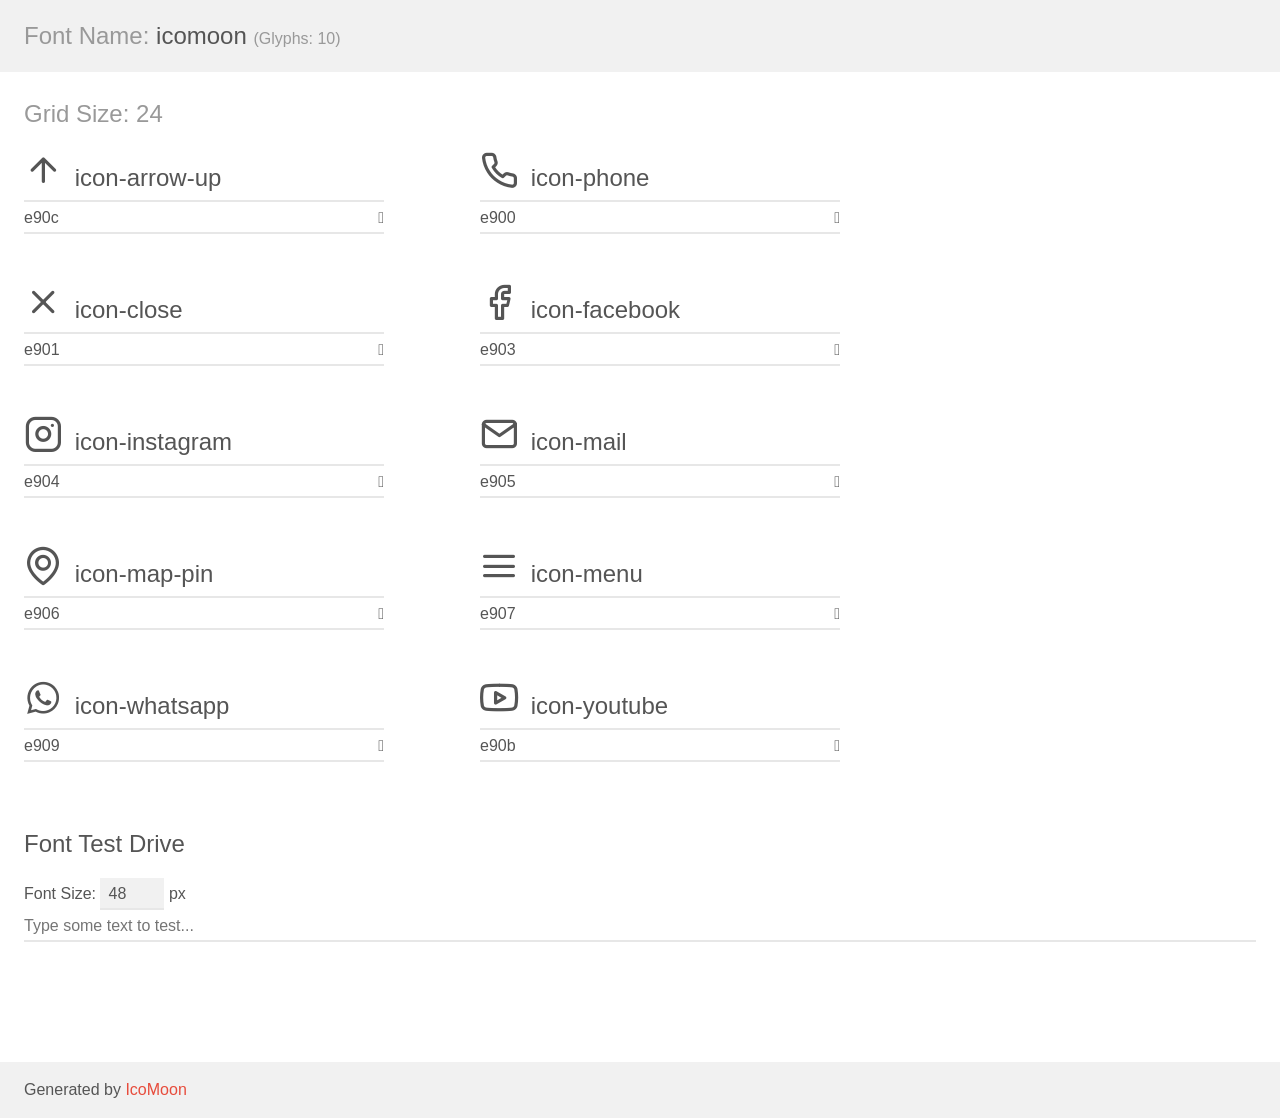
<file: assets/fonts/demo.html>
<!doctype html>
<html>
<head>
    <meta charset="utf-8">
    <title>IcoMoon Demo</title>
    <meta name="description" content="An Icon Font Generated By IcoMoon.io">
    <meta name="viewport" content="width=device-width, initial-scale=1">
    <link rel="stylesheet" href="demo-files/demo.css">
    <link rel="stylesheet" href="style.css"></head>
<body>
    <div class="bgc1 clearfix">
        <h1 class="mhmm mvm"><span class="fgc1">Font Name:</span> icomoon <small class="fgc1">(Glyphs:&nbsp;10)</small></h1>
    </div>
    <div class="clearfix mhl ptl">
        <h1 class="mvm mtn fgc1">Grid Size: 24</h1>
        <div class="glyph fs1">
            <div class="clearfix bshadow0 pbs">
                <span class="icon-arrow-up"></span>
                <span class="mls"> icon-arrow-up</span>
            </div>
            <fieldset class="fs0 size1of1 clearfix hidden-false">
                <input type="text" readonly value="e90c" class="unit size1of2" />
                <input type="text" maxlength="1" readonly value="&#xe90c;" class="unitRight size1of2 talign-right" />
            </fieldset>
            <div class="fs0 bshadow0 clearfix hidden-true">
                <span class="unit pvs fgc1">liga: </span>
                <input type="text" readonly value="" class="liga unitRight" />
            </div>
        </div>
        <div class="glyph fs1">
            <div class="clearfix bshadow0 pbs">
                <span class="icon-phone"></span>
                <span class="mls"> icon-phone</span>
            </div>
            <fieldset class="fs0 size1of1 clearfix hidden-false">
                <input type="text" readonly value="e900" class="unit size1of2" />
                <input type="text" maxlength="1" readonly value="&#xe900;" class="unitRight size1of2 talign-right" />
            </fieldset>
            <div class="fs0 bshadow0 clearfix hidden-true">
                <span class="unit pvs fgc1">liga: </span>
                <input type="text" readonly value="" class="liga unitRight" />
            </div>
        </div>
        <div class="glyph fs1">
            <div class="clearfix bshadow0 pbs">
                <span class="icon-close"></span>
                <span class="mls"> icon-close</span>
            </div>
            <fieldset class="fs0 size1of1 clearfix hidden-false">
                <input type="text" readonly value="e901" class="unit size1of2" />
                <input type="text" maxlength="1" readonly value="&#xe901;" class="unitRight size1of2 talign-right" />
            </fieldset>
            <div class="fs0 bshadow0 clearfix hidden-true">
                <span class="unit pvs fgc1">liga: </span>
                <input type="text" readonly value="" class="liga unitRight" />
            </div>
        </div>
        <div class="glyph fs1">
            <div class="clearfix bshadow0 pbs">
                <span class="icon-facebook"></span>
                <span class="mls"> icon-facebook</span>
            </div>
            <fieldset class="fs0 size1of1 clearfix hidden-false">
                <input type="text" readonly value="e903" class="unit size1of2" />
                <input type="text" maxlength="1" readonly value="&#xe903;" class="unitRight size1of2 talign-right" />
            </fieldset>
            <div class="fs0 bshadow0 clearfix hidden-true">
                <span class="unit pvs fgc1">liga: </span>
                <input type="text" readonly value="" class="liga unitRight" />
            </div>
        </div>
        <div class="glyph fs1">
            <div class="clearfix bshadow0 pbs">
                <span class="icon-instagram"></span>
                <span class="mls"> icon-instagram</span>
            </div>
            <fieldset class="fs0 size1of1 clearfix hidden-false">
                <input type="text" readonly value="e904" class="unit size1of2" />
                <input type="text" maxlength="1" readonly value="&#xe904;" class="unitRight size1of2 talign-right" />
            </fieldset>
            <div class="fs0 bshadow0 clearfix hidden-true">
                <span class="unit pvs fgc1">liga: </span>
                <input type="text" readonly value="" class="liga unitRight" />
            </div>
        </div>
        <div class="glyph fs1">
            <div class="clearfix bshadow0 pbs">
                <span class="icon-mail"></span>
                <span class="mls"> icon-mail</span>
            </div>
            <fieldset class="fs0 size1of1 clearfix hidden-false">
                <input type="text" readonly value="e905" class="unit size1of2" />
                <input type="text" maxlength="1" readonly value="&#xe905;" class="unitRight size1of2 talign-right" />
            </fieldset>
            <div class="fs0 bshadow0 clearfix hidden-true">
                <span class="unit pvs fgc1">liga: </span>
                <input type="text" readonly value="" class="liga unitRight" />
            </div>
        </div>
        <div class="glyph fs1">
            <div class="clearfix bshadow0 pbs">
                <span class="icon-map-pin"></span>
                <span class="mls"> icon-map-pin</span>
            </div>
            <fieldset class="fs0 size1of1 clearfix hidden-false">
                <input type="text" readonly value="e906" class="unit size1of2" />
                <input type="text" maxlength="1" readonly value="&#xe906;" class="unitRight size1of2 talign-right" />
            </fieldset>
            <div class="fs0 bshadow0 clearfix hidden-true">
                <span class="unit pvs fgc1">liga: </span>
                <input type="text" readonly value="" class="liga unitRight" />
            </div>
        </div>
        <div class="glyph fs1">
            <div class="clearfix bshadow0 pbs">
                <span class="icon-menu"></span>
                <span class="mls"> icon-menu</span>
            </div>
            <fieldset class="fs0 size1of1 clearfix hidden-false">
                <input type="text" readonly value="e907" class="unit size1of2" />
                <input type="text" maxlength="1" readonly value="&#xe907;" class="unitRight size1of2 talign-right" />
            </fieldset>
            <div class="fs0 bshadow0 clearfix hidden-true">
                <span class="unit pvs fgc1">liga: </span>
                <input type="text" readonly value="" class="liga unitRight" />
            </div>
        </div>
        <div class="glyph fs1">
            <div class="clearfix bshadow0 pbs">
                <span class="icon-whatsapp"></span>
                <span class="mls"> icon-whatsapp</span>
            </div>
            <fieldset class="fs0 size1of1 clearfix hidden-false">
                <input type="text" readonly value="e909" class="unit size1of2" />
                <input type="text" maxlength="1" readonly value="&#xe909;" class="unitRight size1of2 talign-right" />
            </fieldset>
            <div class="fs0 bshadow0 clearfix hidden-true">
                <span class="unit pvs fgc1">liga: </span>
                <input type="text" readonly value="" class="liga unitRight" />
            </div>
        </div>
        <div class="glyph fs1">
            <div class="clearfix bshadow0 pbs">
                <span class="icon-youtube"></span>
                <span class="mls"> icon-youtube</span>
            </div>
            <fieldset class="fs0 size1of1 clearfix hidden-false">
                <input type="text" readonly value="e90b" class="unit size1of2" />
                <input type="text" maxlength="1" readonly value="&#xe90b;" class="unitRight size1of2 talign-right" />
            </fieldset>
            <div class="fs0 bshadow0 clearfix hidden-true">
                <span class="unit pvs fgc1">liga: </span>
                <input type="text" readonly value="" class="liga unitRight" />
            </div>
        </div>
    </div>

    <!--[if gt IE 8]><!-->
    <div class="mhl clearfix mbl">
        <h1>Font Test Drive</h1>
        <label>
            Font Size: <input id="fontSize" type="number" class="textbox0 mbm"
            min="8" value="48" />
            px
        </label>
        <input id="testText" type="text" class="phl size1of1 mvl"
        placeholder="Type some text to test..." value=""/>
        <div id="testDrive" class="icon-" style="font-family: icomoon">&nbsp;
        </div>
    </div>
    <!--<![endif]-->
    <div class="bgc1 clearfix">
        <p class="mhl">Generated by <a href="https://icomoon.io/app">IcoMoon</a></p>
    </div>

    <script src="demo-files/demo.js"></script>
</body>
</html>
</file>
<file: assets/fonts/demo-files/demo.css>
body {
  padding: 0;
  margin: 0;
  font-family: sans-serif;
  font-size: 1em;
  line-height: 1.5;
  color: #555;
  background: #fff;
}
h1 {
  font-size: 1.5em;
  font-weight: normal;
}
small {
  font-size: .66666667em;
}
a {
  color: #e74c3c;
  text-decoration: none;
}
a:hover, a:focus {
  box-shadow: 0 1px #e74c3c;
}
.bshadow0, input {
  box-shadow: inset 0 -2px #e7e7e7;
}
input:hover {
  box-shadow: inset 0 -2px #ccc;
}
input, fieldset {
  font-family: sans-serif;
  font-size: 1em;
  margin: 0;
  padding: 0;
  border: 0;
}
input {
  color: inherit;
  line-height: 1.5;
  height: 1.5em;
  padding: .25em 0;
}
input:focus {
  outline: none;
  box-shadow: inset 0 -2px #449fdb;
}
.glyph {
  font-size: 16px;
  width: 15em;
  padding-bottom: 1em;
  margin-right: 4em;
  margin-bottom: 1em;
  float: left;
  overflow: hidden;
}
.liga {
  width: 80%;
  width: calc(100% - 2.5em);
}
.talign-right {
  text-align: right;
}
.talign-center {
  text-align: center;
}
.bgc1 {
  background: #f1f1f1;
}
.fgc1 {
  color: #999;
}
.fgc0 {
  color: #000;
}
p {
  margin-top: 1em;
  margin-bottom: 1em;
}
.mvm {
  margin-top: .75em;
  margin-bottom: .75em;
}
.mtn {
  margin-top: 0;
}
.mtl, .mal {
  margin-top: 1.5em;
}
.mbl, .mal {
  margin-bottom: 1.5em;
}
.mal, .mhl {
  margin-left: 1.5em;
  margin-right: 1.5em;
}
.mhmm {
  margin-left: 1em;
  margin-right: 1em;
}
.mls {
  margin-left: .25em;
}
.ptl {
  padding-top: 1.5em;
}
.pbs, .pvs {
  padding-bottom: .25em;
}
.pvs, .pts {
  padding-top: .25em;
}
.unit {
  float: left;
}
.unitRight {
  float: right;
}
.size1of2 {
  width: 50%;
}
.size1of1 {
  width: 100%;
}
.clearfix:before, .clearfix:after {
  content: " ";
  display: table;
}
.clearfix:after {
  clear: both;
}
.hidden-true {
  display: none;
}
.textbox0 {
  width: 3em;
  background: #f1f1f1;
  padding: .25em .5em;
  line-height: 1.5;
  height: 1.5em;
}
#testDrive {
  display: block;
  padding-top: 24px;
  line-height: 1.5;
}
.fs0 {
  font-size: 16px;
}
.fs1 {
  font-size: 24px;
}
</file>
<file: assets/fonts/style.css>
@font-face {
  font-family: 'icomoon';
  src:  url('fonts/icomoon.eot?gz2br8');
  src:  url('fonts/icomoon.eot?gz2br8#iefix') format('embedded-opentype'),
    url('fonts/icomoon.ttf?gz2br8') format('truetype'),
    url('fonts/icomoon.woff?gz2br8') format('woff'),
    url('fonts/icomoon.svg?gz2br8#icomoon') format('svg');
  font-weight: normal;
  font-style: normal;
  font-display: block;
}

[class^="icon-"], [class*=" icon-"] {
  /* use !important to prevent issues with browser extensions that change fonts */
  font-family: 'icomoon' !important;
  speak: never;
  font-style: normal;
  font-weight: normal;
  font-variant: normal;
  text-transform: none;
  line-height: 1;
  font-size: 2.4rem;

  /* Better Font Rendering =========== */
  -webkit-font-smoothing: antialiased;
  -moz-osx-font-smoothing: grayscale;
}

.icon-arrow-up:before {
  content: "\e90c";
}
.icon-phone:before {
  content: "\e900";
}
.icon-close:before {
  content: "\e901";
}
.icon-facebook:before {
  content: "\e903";
}
.icon-instagram:before {
  content: "\e904";
}
.icon-mail:before {
  content: "\e905";
}
.icon-map-pin:before {
  content: "\e906";
}
.icon-menu:before {
  content: "\e907";
}
.icon-whatsapp:before {
  content: "\e909";
}
.icon-youtube:before {
  content: "\e90b";
}
</file>
